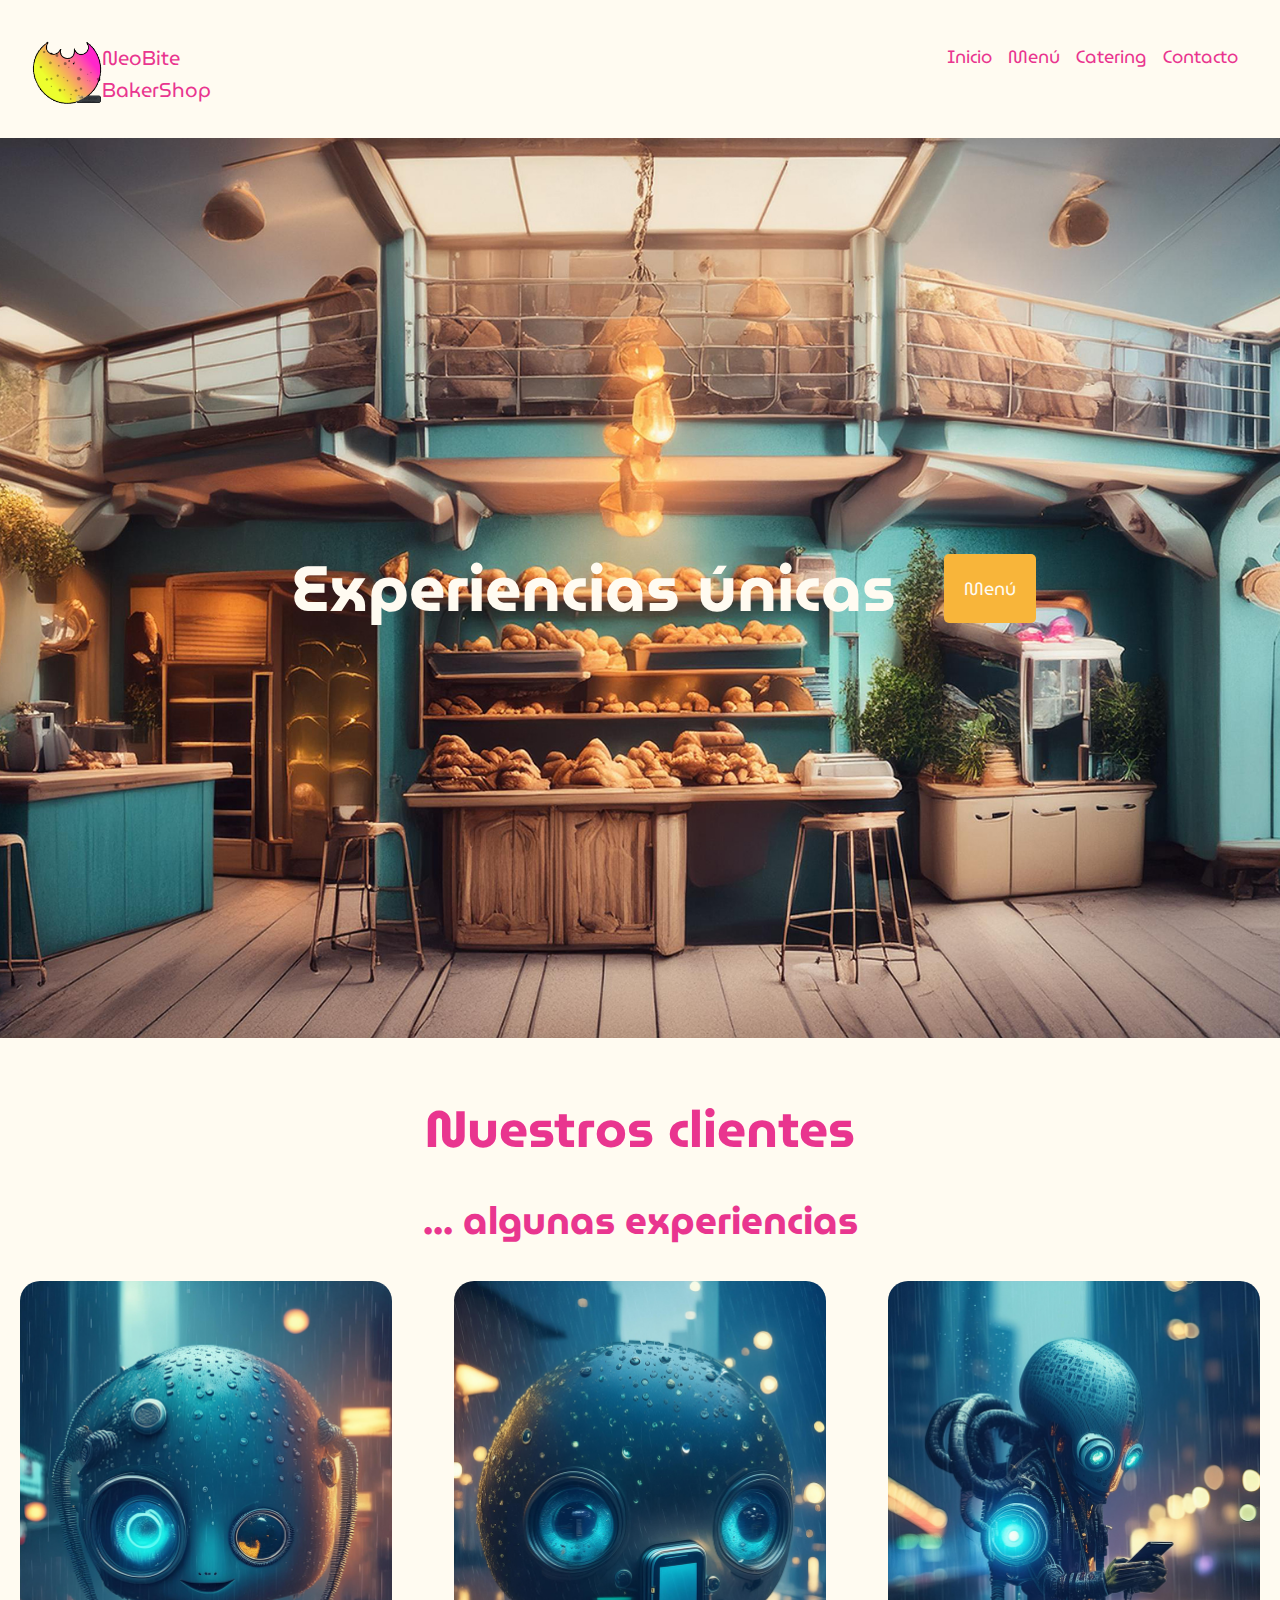
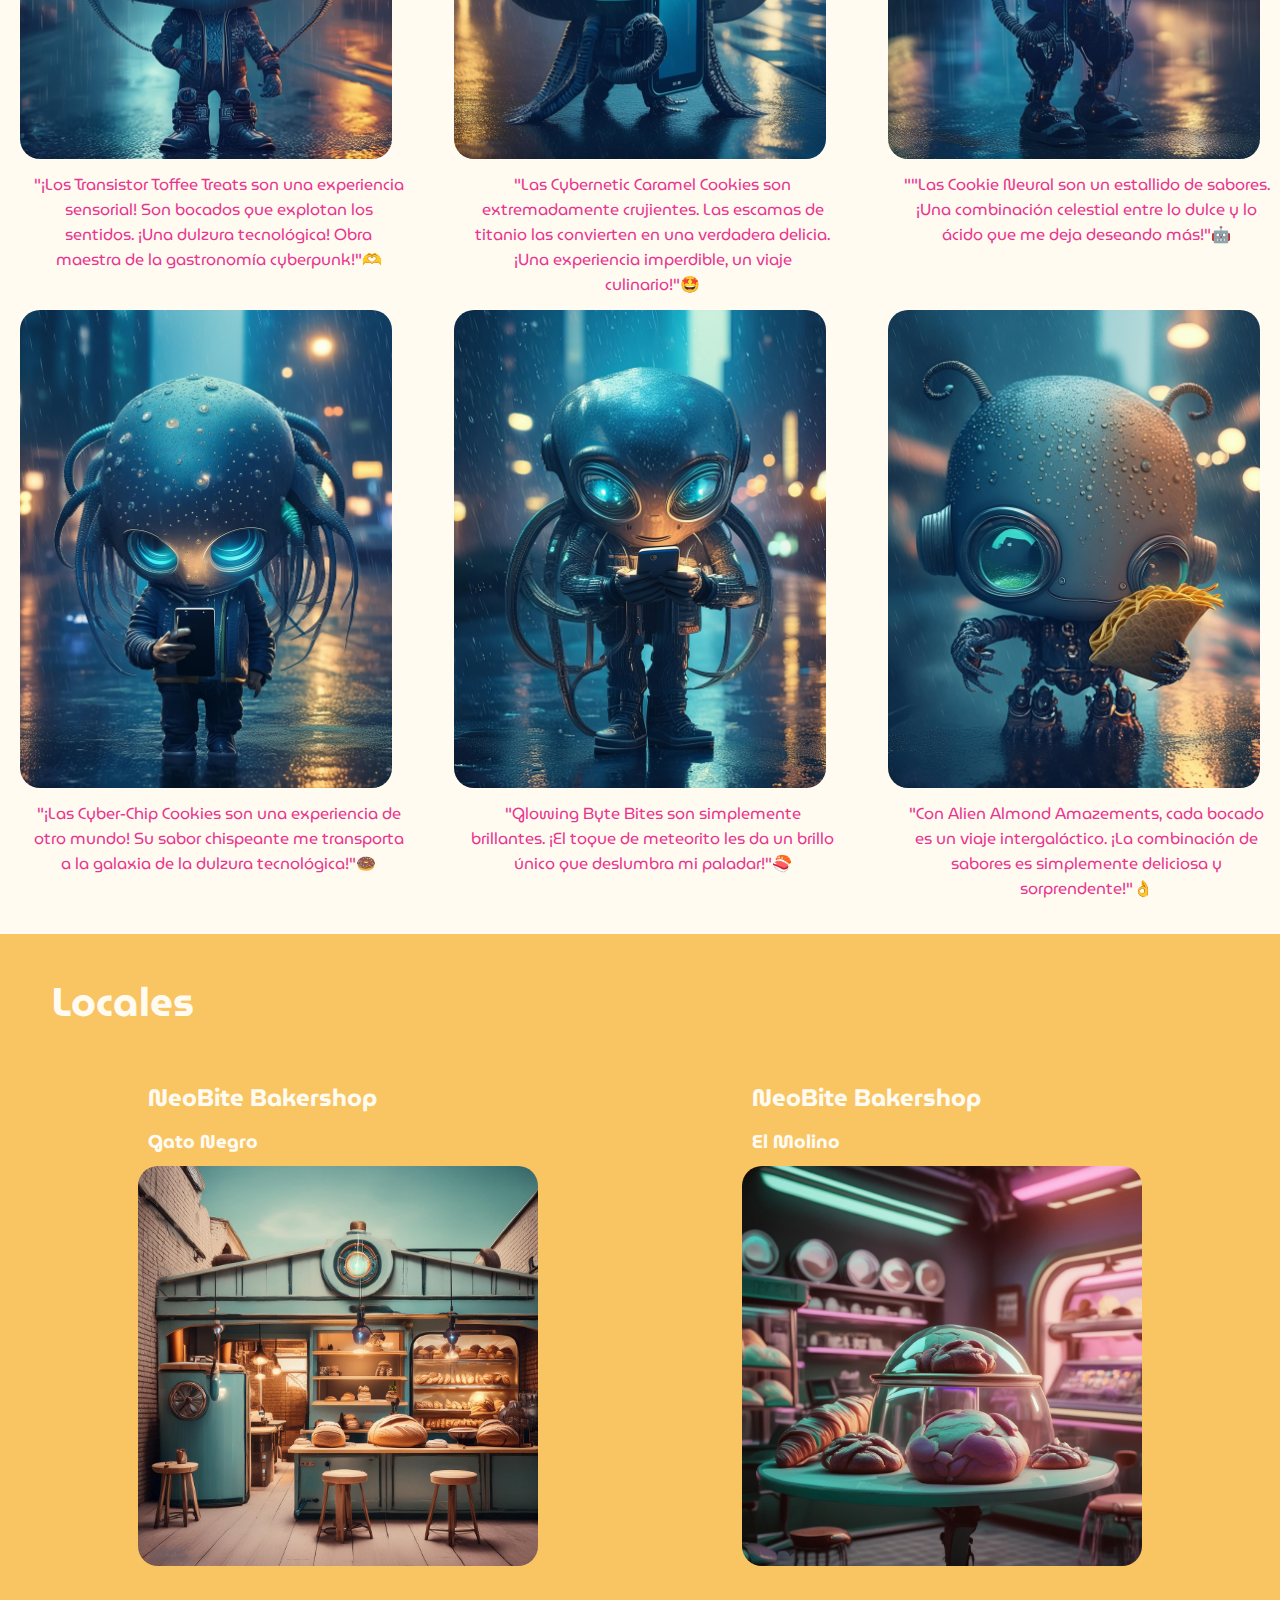
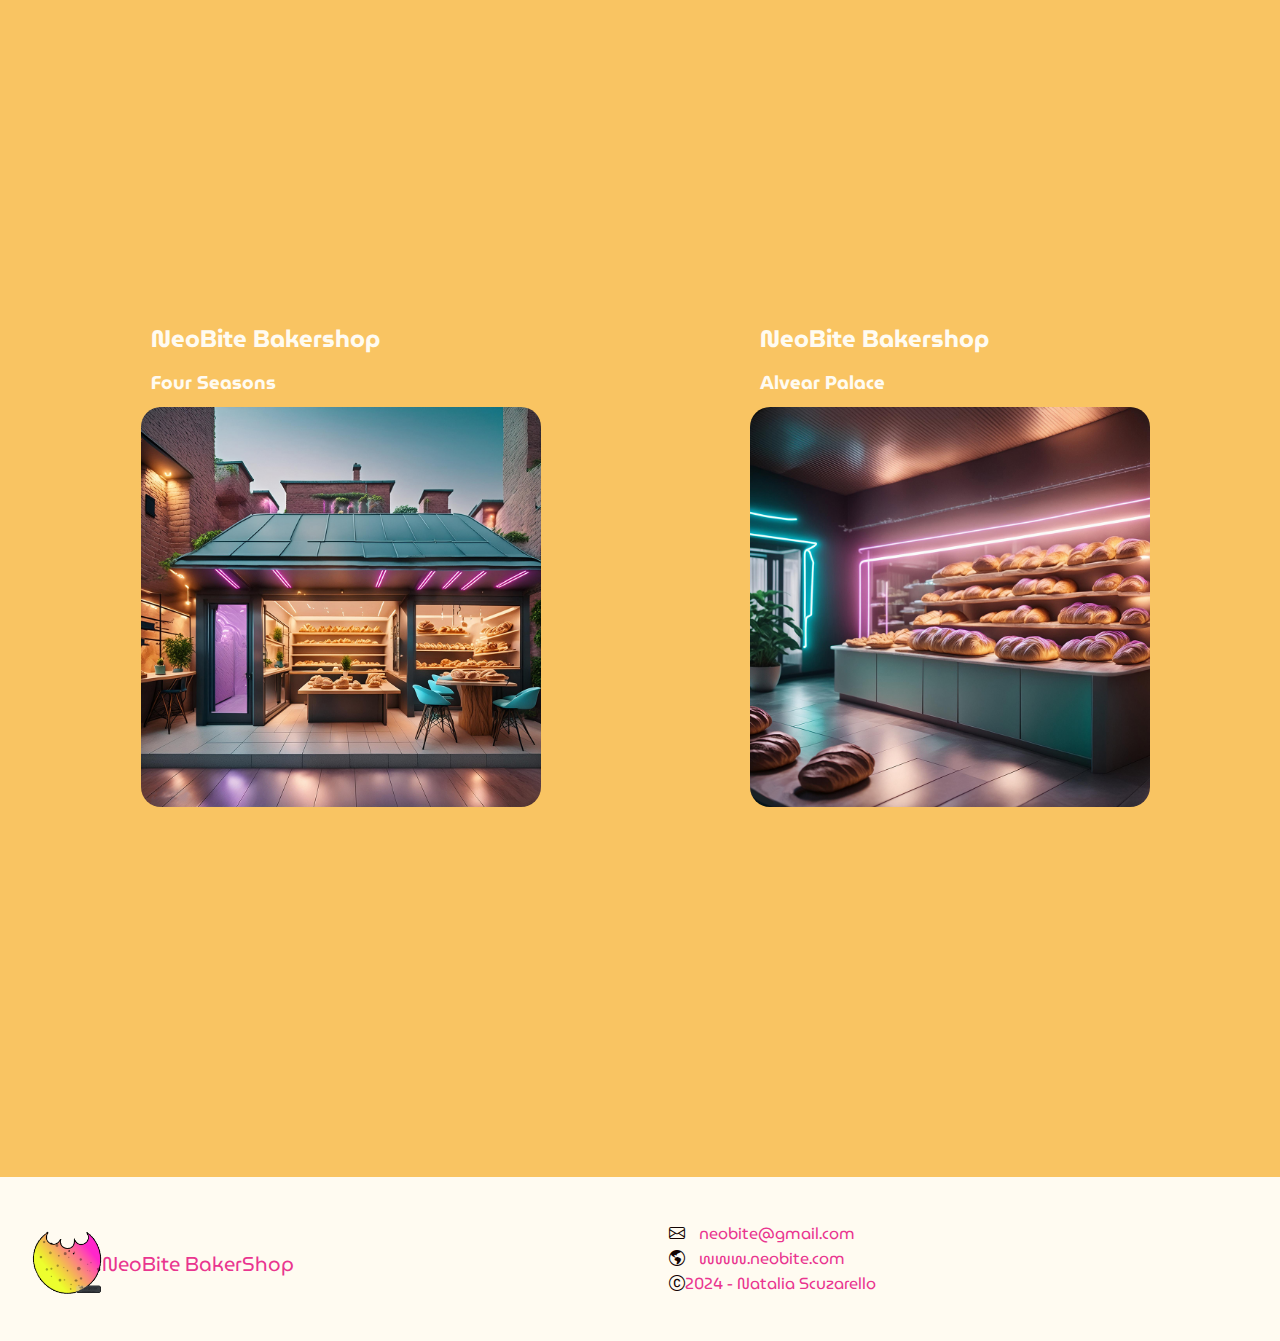
<file: index.html>
<!DOCTYPE html>
<html lang="es">
<!-- HEAD -->

<head>
    <meta charset="UTF-8">
    <meta name="viewport" content="width=device-width, initial-scale=1.0">

    <!-- boostrap icon -->
    <link rel="stylesheet" href="https://cdn.jsdelivr.net/npm/bootstrap-icons@1.11.3/font/bootstrap-icons.min.css">

    <!-- link css -->
    <link rel="stylesheet" href="./css/style.css">

    <!-- favicon -->
    <link rel="icon" href="/images/favicon.ico">
    <!-- para opera y modzila es sin punto el favicon -->
    <link rel="icon" href="favicon.ico">
    
    

    <!-- google fonts -->
    <link rel="preconnect" href="https://fonts.googleapis.com">
    <link rel="preconnect" href="https://fonts.gstatic.com" crossorigin>
    <link href="https://fonts.googleapis.com/css2?family=MuseoModerno:ital,wght@0,100..900;1,100..900&display=swap"
        rel="stylesheet">

    <!--Titulo  -->
    <title>HOME – NEOBITE</title>
</head>
<!-- BODY -->

<body>
    <!-- HEADER -->
    <header>
        <!-- GIF -->
        <div class="container-logo-span">
            <img class="logo" src="./images/icons/AstroBite.gif" alt="" height="70"><span class="logo-span">NeoBite
                BakerShop</span>
        </div>
        <button id="abrir" class="abrir-menu"><i class="bi-list"></i></button>
        <!-- barra navegacion -->
        <nav class="nav" id="nav">
            <button id="cerrar" class="cerrar-menu"><i class="bi bi-x"></i></button>
            <ul class="nav-list">
                <li><a href="./index.html">Inicio</a></li>
                <li><a href="./templates/menu.html">Menú</a></li>
                <li><a href="./templates/catering.html">Catering</a></li>
                <li><a href="./templates/contacto.html">Contacto</a></li> 
            </ul>
        </nav>
    </header>

    <!-- MAIN -->
    <main>
        <section>
            <!-- slider background -->
            <div class="container-imag-background">
                <img class="c-b-i" src="./images/footage/inicio_slider/inicio_slider1.jpg" alt="slider">
                <img class="c-b-i" src="./images/footage/inicio_slider/inicio_slider2.jpg" alt="slider">
                <img class="c-b-i" src="./images/footage/inicio_slider/inicio_slider3.jpg" alt="slider">
                <img class="c-b-i" src="./images/footage/inicio_slider/inicio_slider4.jpg" alt="slider">
                <h1 class="heading">Experiencias únicas</h1>

                <!-- Contenedor del botón "Menú" -->
                <div class="menu-button-container">
                    <a href="./templates/menu.html" class="menu-button">Menú</a>
                </div>
            </div>
        </section>

        <!-- Nuestros Clientes -->
        <section id="nuest-clientes">
            <!-- titulo -->
            <h2 class="nuest-clientes">Nuestros clientes</h2>
            <h3 class="nuest-clientes">... algunas experiencias</h3>

            <div class="contai">

                <!-- cliente 1 -->
                <div class="cliente-item">
                    <div class="client-img">
                        <img src="./images/footage/walles/walle.jpg" alt="" class="clie-item-img">
                        <div class="clie-item-detail">
                            <p class="clie-item-detail-title">ZARO CYBER 8</p>
                            <p class="clie-item-detail-subtitle">Transistor Toffee Treats</p>
                        </div>
                    </div>
                    <div class="testimonio">
                        <p>"¡Los Transistor Toffee Treats son una experiencia sensorial! Son bocados que explotan los
                            sentidos. ¡Una dulzura tecnológica! Obra maestra de la gastronomía cyberpunk!"🫶</p>
                    </div>
                </div>

                <!-- cliente 2 -->
                <div class="cliente-item">
                    <div class="client-img">
                        <img src="./images/footage/walles/walle1.jpg" alt="cliente" class="clie-item-img">
                        <div class="clie-item-detail">
                            <p class="clie-item-detail-title">NEO BYTE</p>
                            <p class="clie-item-detail-subtitle">Cyber Caramel Cookies</p>
                        </div>
                    </div>
                    <div class="testimonio">
                        <p>"Las Cybernetic Caramel Cookies son extremadamente crujientes. Las escamas de titanio las
                            convierten en una verdadera delicia. ¡Una experiencia imperdible, un viaje culinario!"🤩</p>
                    </div>
                </div>

                <!-- cliente 3 -->
                <!-- <div class="cliente-item">
                    <div class="client-img">
                        <img src="./images/footage/walles/walle2.jpg" alt="cliente" class="clie-item-img">
                        <div class="clie-item-detail">
                            <p class="clie-item-detail-title">DATA DIVA</p>
                            <p class="clie-item-detail-subtitle">Neon Nectarine Nibbles</p>
                        </div>
                    </div>
                    <div class="testimonio">
                        <p>"Las Neon Nectarine Nibblers son una revelación. El néctar fluorescente aporta
                            un sabor vibrante, ácido y fresco. ¡Aportan energía y luminosidad ventricular. Y me
                            revitaliza!."🧁</p>
                    </div>
                </div> -->

                <!-- cliente 4 -->
                <div class="cliente-item">
                    <div class="client-img">
                        <img src="./images/footage/walles/walle3.jpg" alt="cliente" class="clie-item-img">
                        <div class="clie-item-detail">
                            <p class="clie-item-detail-title">AURORO</p>
                            <p class="clie-item-detail-subtitle">Neural Cookies</p>
                        </div>
                    </div>
                    <div class="testimonio">
                        <p>""Las Cookie Neural son un estallido de sabores. ¡Una combinación celestial entre lo dulce y
                            lo ácido que me deja deseando más!"🤖</p>
                    </div>
                </div>

                <!-- cliente 5 -->
                <div class="cliente-item">
                    <div class="client-img">
                        <img src="./images/footage/walles/walle4.jpg" alt="cliente" class="clie-item-img">
                        <div class="clie-item-detail">
                            <p class="clie-item-detail-title">CODE 6</p>
                            <p class="clie-item-detail-subtitle">Cyber-Chips</p>
                        </div>
                    </div>
                    <div class="testimonio">
                        <p>"¡Las Cyber-Chip Cookies son una experiencia de otro mundo! Su sabor chispeante me transporta
                            a la galaxia de la dulzura tecnológica!"🍩</p>
                    </div>
                </div>

                <!-- cliente 6 -->
                <!-- <div class="cliente-item">
                    <div class="client-img">
                        <img src="./images/footage/walles/walle5.jpg" alt="cliente" class="clie-item-img">
                        <div class="clie-item-detail">
                            <p class="clie-item-detail-title">VIRTUAL- B3</p>
                            <p class="clie-item-detail-subtitle">Nano-Mint</p>
                        </div>
                    </div>
                    <div class="testimonio">
                        <p>"Nano-Mint Delight es una aventura refrescante en cada bocado. ¡Una combinación de menta y
                            dulzura que despierta mis sentidos!"👽</p>
                    </div>
                </div> -->

                <!-- cliente 7 -->
                <div class="cliente-item">
                    <div class="client-img">
                        <img src="./images/footage/walles/walle6.jpg" alt="cliente" class="clie-item-img">
                        <div class="clie-item-detail">
                            <p class="clie-item-detail-title">SW33T BOT</p>
                            <p class="clie-item-detail-subtitle">Glowing Byte</p>
                        </div>
                    </div>
                    <div class="testimonio">
                        <p>"Glowing Byte Bites son simplemente brillantes. ¡El toque de meteorito les da un brillo único
                            que deslumbra mi paladar!"🍣</p>
                    </div>
                </div>

                <!-- cliente 8 -->
                <div class="cliente-item">
                    <div class="client-img">
                        <img src="./images/footage/walles/walle8.jpg" alt="cliente" class="clie-item-img">
                        <div class="clie-item-detail">
                            <p class="clie-item-detail-title">ASTRAL 21</p>
                            <p class="clie-item-detail-subtitle">Alien Almond Amazements</p>
                        </div>
                    </div>
                    <div class="testimonio">
                        <p>"Con Alien Almond Amazements, cada bocado es un viaje intergaláctico. ¡La combinación de
                            sabores es simplemente deliciosa y sorprendente!"👌</p>
                    </div>
                </div>
            </div>
        </section>

        <!-- Locales contenedor -->
        <section class="section-loc">
            <h1>Locales</h1>
            <br>
            <div class="locales-contenedor">

                <div class="mapa">
                    <h2>NeoBite Bakershop</h2>
                    <h3>Gato Negro</h3>
                    <img class="imag-mapa" src="./images/footage/locales/inicio_local1.jpg" alt="local" width="400">
                    <iframe
                        src="https://www.google.com/maps/embed?pb=!1m18!1m12!1m3!1d1138.9205217959416!2d-58.39076796826919!3d-34.604691213107294!2m3!1f0!2f0!3f0!3m2!1i1024!2i768!4f13.1!3m3!1m2!1s0x95bccac168638181%3A0xbf85da27fe23193b!2sEl%20Gato%20Negro!5e0!3m2!1ses-419!2sar!4v1714668180121!5m2!1ses-419!2sar"
                        width="400" height="300" style="border:0;" allowfullscreen="" loading="lazy"
                        referrerpolicy="no-referrer-when-downgrade"></iframe>
                </div>

                <div class="mapa">
                    <h2>NeoBite Bakershop</h2>
                    <h3>El Molino</h3>
                    <img class="imag-mapa" src="./images/footage/locales/inicio_local2.jpg" alt="local" width="400">
                    <iframe
                        src="https://www.google.com/maps/embed?pb=!1m18!1m12!1m3!1d3283.824406532705!2d-58.391522174999004!3d-34.608601467555765!2m3!1f0!2f0!3f0!3m2!1i1024!2i768!4f13.1!3m3!1m2!1s0x95bccac2e6793b45%3A0xa711705f704e61fb!2sConfiter%C3%ADa%20del%20Molino!5e0!3m2!1ses-419!2sar!4v1714668148189!5m2!1ses-419!2sar"
                        width="400" height="300" style="border:0;" allowfullscreen="" loading="lazy"
                        referrerpolicy="no-referrer-when-downgrade"></iframe>
                </div>

                <div class="mapa">
                    <h2>NeoBite Bakershop</h2>
                    <h3>Four Seasons</h3>
                    <img class="imag-mapa" src="./images/footage/locales/inicio_local3.jpg" alt="local" width="400">
                    <iframe
                        src="https://www.google.com/maps/embed?pb=!1m18!1m12!1m3!1d2249.1511530819826!2d-58.38343875054572!3d-34.59132762007467!2m3!1f0!2f0!3f0!3m2!1i1024!2i768!4f13.1!3m3!1m2!1s0x95bccab07d3aa637%3A0xaf234d55e7f8d7ef!2sFour%20Seasons%20Hotel%20Buenos%20Aires!5e0!3m2!1ses-419!2sar!4v1714746678716!5m2!1ses-419!2sar"
                        width="400" height="300" style="border:0;" allowfullscreen="" loading="lazy"
                        referrerpolicy="no-referrer-when-downgrade"></iframe>
                </div>

                <div class="mapa">
                    <h2>NeoBite Bakershop</h2>
                    <h3>Alvear Palace</h3>
                    <img class="imag-mapa" src="./images/footage/locales/inicio_local4.jpg" alt="local" width="400">
                    <iframe
                        src="https://www.google.com/maps/embed?pb=!1m18!1m12!1m3!1d6485.377399886222!2d-58.39548705922214!3d-34.589481272029985!2m3!1f0!2f0!3f0!3m2!1i1024!2i768!4f13.1!3m3!1m2!1s0x95bccaa37c9450ad%3A0x9cdf7e292ed4c101!2sAlvear%20Palace%20Hotel!5e0!3m2!1ses-419!2sar!4v1714746405545!5m2!1ses-419!2sar"
                        width="400" height="300" style="border:0;" allowfullscreen="" loading="lazy"
                        referrerpolicy="no-referrer-when-downgrade"></iframe>
                </div>
            </div>
        </section>
    </main>
    <!-- Footer -->
    <footer>
        <div class="container-logo-span-footer">
            <img class="logo-footer" src="./images/icons/AstroBite.gif" alt="" height="70"><span class="logo-span-footer">NeoBite BakerShop</span>
            <div class="contacto">
                <ul>
                    <li><i class="bi bi-envelope"></i>
                        <a href="mailto:neobite@gmail.com">neobite@gmail.com</a></li>
                    <li><i class="bi bi-globe-americas"></i>
                        <a href="">www.neobite.com</a></li>
                    <li><i class="bi bi-c-circle"></i><span>2024 - Natalia Scuzarello</span></li>                
                </ul>
            </div>
        </div>
    </footer>
    <script src="/js/main.js"></script>
    <script src="../js/main.js"></script>
    <script src="./js/main.js"></script>    
</body>
</html>
</file>
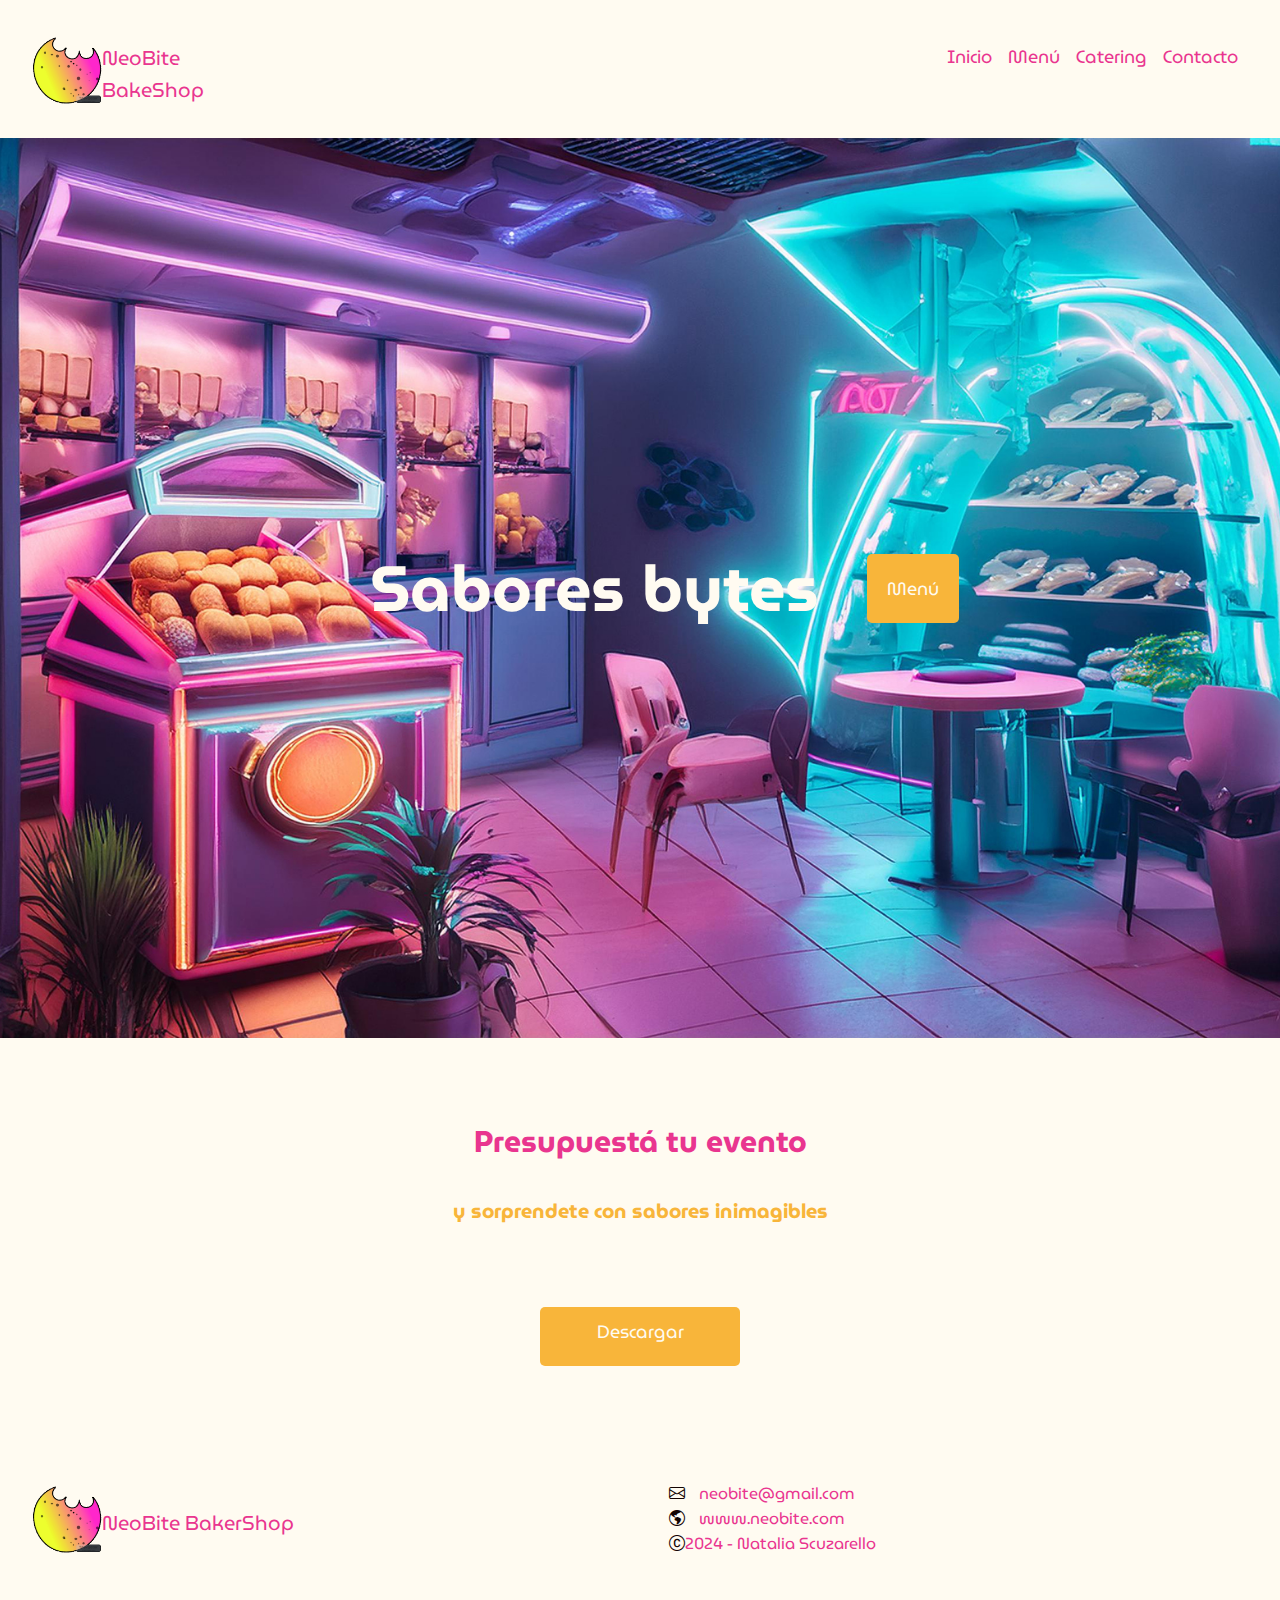
<file: templates/catering.html>
<!DOCTYPE html>
<html lang="es">

<head>
    <meta charset="UTF-8">
    <meta name="viewport" content="width=device-width, initial-scale=1.0">

    <!-- boostrap icon -->
    <link rel="stylesheet" href="https://cdn.jsdelivr.net/npm/bootstrap-icons@1.11.3/font/bootstrap-icons.min.css">

    <!-- link css -->
    <link rel="stylesheet" href="../css/style.css">

    <!-- favicon -->
    <link rel="icon" href="../favicon.ico">

    <!-- google fonts -->
    <link rel="preconnect" href="https://fonts.googleapis.com">
    <link rel="preconnect" href="https://fonts.gstatic.com" crossorigin>
    <link href="https://fonts.googleapis.com/css2?family=MuseoModerno:ital,wght@0,100..900;1,100..900&display=swap"
        rel="stylesheet">

    <!--titulo pag  -->
    <title>Catering</title>
</head>

<body>
    <header>
        <!-- GIF -->
        <div class="container-logo-span">
            <img class="logo" src="../images/icons/AstroBite.gif" alt="" height="70"><span class="logo-span">NeoBite
                BakeShop</span>
        </div>
        <button id="abrir" class="abrir-menu"><i class="bi-list"></i></button>
        <!-- barra navegacion -->
        <nav class="nav" id="nav">
            <button id="cerrar" class="cerrar-menu"><i class="bi bi-x"></i></button>
            <ul class="nav-list">
                <li><a href="../index.html">Inicio</a></li>
                <li><a href="../templates/menu.html">Menú</a></li>
                <li><a href="../templates/catering.html">Catering</a></li>
                <li><a href="../templates/contacto.html">Contacto</a></li>
            </ul>
        </nav>
    </header>
    <main>
        <section>
            <!-- slider background -->
            <div class="container-imag-background">
                <img class="c-b-i" src="../images/footage/catering_slider/catering_slider1.jpg" alt="catering-slider">
                <img class="c-b-i" src="../images/footage/catering_slider/catering_slider2.jpg" alt="catering-slider">
                <img class="c-b-i" src="../images/footage/catering_slider/catering_slider3.jpg" alt="catering-slider">
                <img class="c-b-i" src="../images/footage/catering_slider/catering_slider4.jpg" alt="catering-slider">
                <h1 class="heading">Sabores bytes</h1>
                <!-- Contenedor del botón "Menú" -->
                <div class="menu-button-container">
                    <a href="../templates/menu.html" class="menu-button">Menú</a>
                </div>
            </div>
        </section>
        <section>
            <div class="catering-container">
                <div class="catering-presupuesto">
                    <h3>Presupuestá tu evento</h3>
                    <h4>y sorprendete con sabores inimagibles</h4>
                    <a href="../images/CATERING.pdf" download="" class="menu-button-descargar">Descargar</a>
                </div>
            </div>
        </section>
    </main>
    <!-- FOOTER -->
    <footer>
        <div class="container-logo-span-footer">
            <img class="logo-footer" src="../images/icons/AstroBite.gif" alt="" height="70"><span
                class="logo-span-footer">NeoBite BakerShop</span>
            <div class="contacto">
                <ul>
                    <li><i class="bi bi-envelope"></i>
                        <a href="mailto:neobite@gmail.com">neobite@gmail.com</a>
                    </li>
                    <li><i class="bi bi-globe-americas"></i>
                        <a href="">www.neobite.com</a>
                    </li>
                    <li><i class="bi bi-c-circle"></i><span>2024 - Natalia Scuzarello</span></li>
                </ul>
            </div>
        </div>
    </footer>
    <script src="../js/main.js"></script>
</body>

</html>
</file>
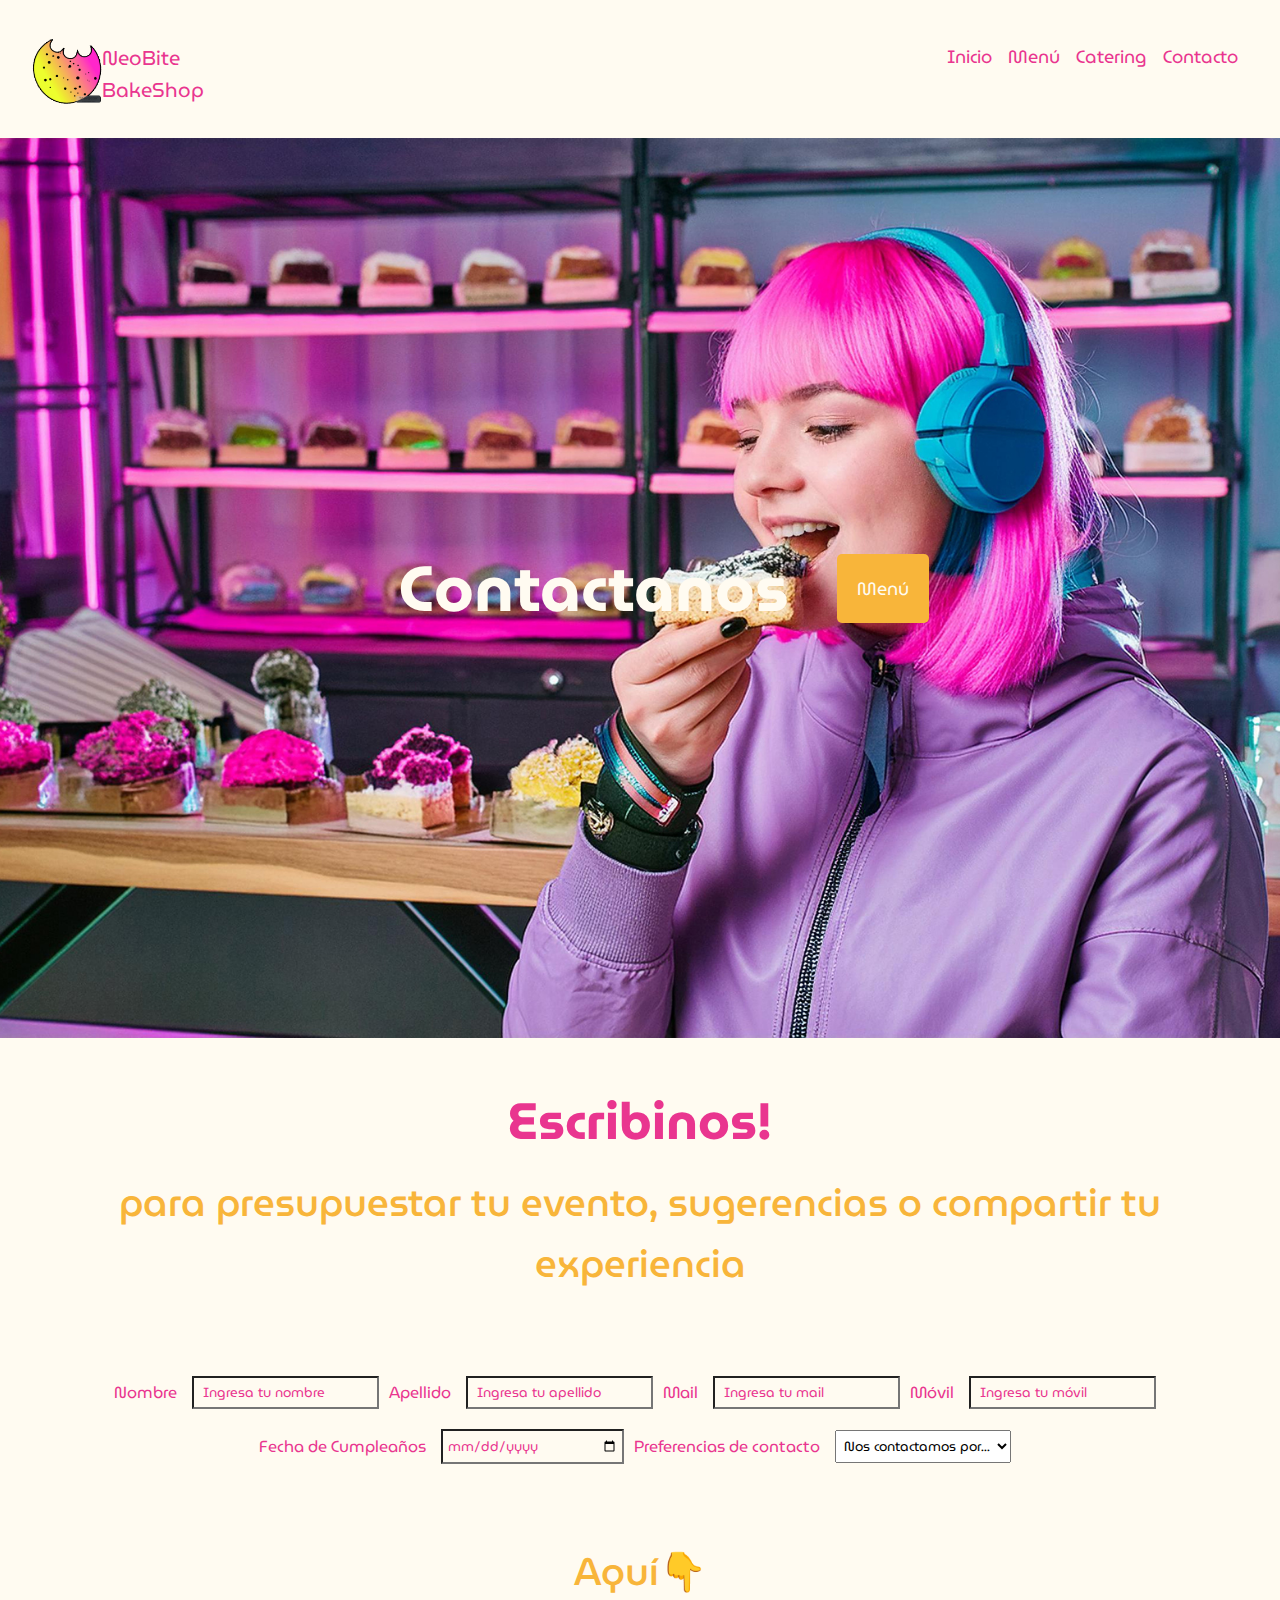
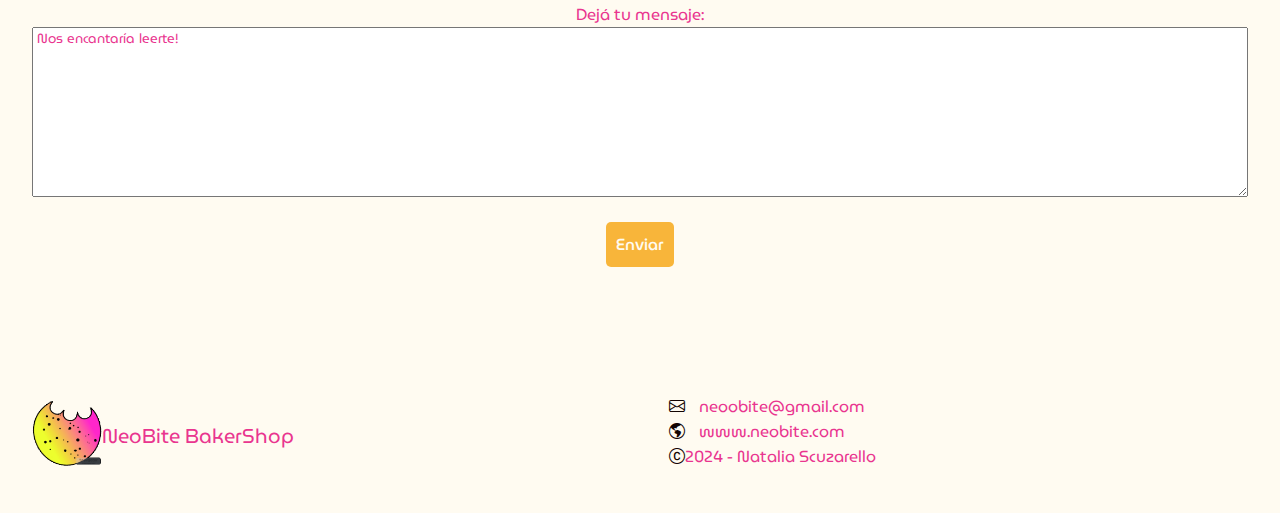
<file: templates/contacto.html>
<!DOCTYPE html>
<html lang="es">
<head>
    <meta charset="UTF-8">
    <meta name="viewport" content="width=device-width, initial-scale=1.0">

    <!-- boostrap icon -->
    <link rel="stylesheet" href="https://cdn.jsdelivr.net/npm/bootstrap-icons@1.11.3/font/bootstrap-icons.min.css">

    <!-- link css -->
    <link rel="stylesheet" href="../css/style.css">

    <!-- favicon -->
    <link rel="icon" href="./favicon.ico">
    <link rel="icon" href="../images/favicon.ico">

    <!-- google fonts -->
    <link rel="preconnect" href="https://fonts.googleapis.com">
    <link rel="preconnect" href="https://fonts.gstatic.com" crossorigin>
    <link href="https://fonts.googleapis.com/css2?family=MuseoModerno:ital,wght@0,100..900;1,100..900&display=swap"
        rel="stylesheet">

    <!-- titulo pag -->
    <title>Contacto</title>
</head>

<body>
    <header>
        <!-- GIF -->
        <div class="container-logo-span">
            <img class="logo" src="../images/icons/AstroBite.gif" alt="" height="70"><span class="logo-span">NeoBite
                BakeShop</span>
        </div>
        <button id="abrir" class="abrir-menu"><i class="bi-list"></i></button>
        <!-- barra navegacion -->
        <nav class="nav" id="nav">
            <button id="cerrar" class="cerrar-menu"><i class="bi bi-x"></i></button>
            <ul class="nav-list">
                <li><a href="../index.html">Inicio</a></li>
                <li><a href="../templates/menu.html">Menú</a></li>
                <li><a href="../templates/catering.html">Catering</a></li>
                <li><a href="../templates/contacto.html">Contacto</a></li>
            </ul>
        </nav>
    </header>
    <main>
        <!-- BANNER -->
        <section>
            <!-- slider background -->
            <div class="container-imag-background">
                <img class="c-b-i" src="../images/footage/contacto_slider/contacto_slider1.jpg" alt="slider-contacto">
                <img class="c-b-i" src="../images/footage/contacto_slider/contacto_slider2.jpg" alt="slider-contacto">
                <img class="c-b-i" src="../images/footage/contacto_slider/contacto_slider4.jpg" alt="slider-contacto">
                <img class="c-b-i" src="../images/footage/contacto_slider/contacto_slider5.jpg" alt="slider-contacto">
                <h1 class="heading">Contactanos</h1>

                <!-- Contenedor del botón "Menú" -->
                <div class="menu-button-container">
                    <a href="../templates/menu.html" class="menu-button">Menú</a>
                </div>
            </div>
        </section>

        <!-- FORMULARIO -->
        <section id="form-wrapper">
            <h3>Escribinos!</h3>
            <h4>para presupuestar tu evento, sugerencias o compartir tu experiencia</h4>
            <br>
            <br>


            <form action="." method="GET" class="formRegister" id="formRegister">
                <div id="datos">
                    <!-- Nombre -->
                    <div class="form-control">
                        <label for="firstname">Nombre</label>
                        <input type="text" name="firstname" id="firstname" placeholder="Ingresa tu nombre">
                        <div class="error" id="error-firstname"></div>
                    </div>

                    <!-- Apellido -->
                    <div class="form-control">
                        <label for="lastname">Apellido</label>
                        <input type="text" name="lastname" id="lastname" placeholder="Ingresa tu apellido" required>
                        <div class="error" id="error-lastname"></div>
                    </div>


                    <!-- Mail -->
                    <div class="form-control">
                        <label for="email">Mail</label>
                        <input type="email" name="email" id="email" placeholder="Ingresa tu mail">
                        <div class="error" id="error-email"></div>
                    </div>

                    <!-- Móvil -->
                    <div class="form-control">
                        <label for="movil">Móvil</label>
                        <input type="number" name="movil" id="movil" placeholder="Ingresa tu móvil">
                        <div class="error" id="error-movil"></div>
                    </div>

                    <!-- Fecha de Cumpleaños -->
                    <div class="form-control">
                        <label for="birthdate">Fecha de Cumpleaños</label>
                        <input type="date" name="birthdate" id="birthdate" required>
                        <div class="error" id="error-birthdate"></div>
                    </div>

                    <!-- Preferencias contacto -->
                    <div class="form-control">
                        <label for="prefe-contacto">Preferencias de contacto</label>
                        <select name="prefe-contacto" id="prefe-contacto" class="form-select" required>
                            <option value="select">Nos contactamos por...</option>
                            <option value="wa">WhatsApp</option>
                            <option value="ma">Mail</option>
                            <option value="te">Telefo</option> 
                        </select>
                        <div class="error" id="error-prefe-contacto"></div>
                    </div>
                </div>
                <br>
                <div class="emoticon">
                    <h4>Aquí</h4>
                </div>
                <div class="forlumario-section"></div>

                <div class="form-control-textarea-container">
                    <p><label for="mensaje">Dejá tu mensaje:</label></p>
                    <textarea id="mensaje" name="mensaje" rows="8" cols="60"
                        placeholder="Nos encantaría leerte!"></textarea>
                    <br>
                    <!-- botón enviar -->
                    <div class="form-control-boton-enviar">
                        <input type="submit" value="Enviar">
                    </div>
                    <br>
                    <!-- no funciona el mensaje despues de enviar el formulario -->
                    <div id="mensaje-enviado" class="mensaje-enviado oculto">Gracias por contactarnos!!!</div>
                    <br>
                </div>
            </form>
        </section>
    </main>
    <!-- FOOTER -->
    <footer>
        <div class="container-logo-span-footer">
            <img class="logo-footer" src="../images/icons/AstroBite.gif" alt="" height="70"><span
                class="logo-span-footer">NeoBite BakerShop</span>
            <div class="contacto">
                <ul>
                    <li><i class="bi-envelope"></i>
                        <a href="mailto:neobite@gmail.com">neoobite@gmail.com</a>
                    </li>
                    <li><i class="bi-globe-americas"></i>
                        <a href="">www.neobite.com</a>
                    </li>
                    <li><i class="bi-c-circle"></i><span>2024 - Natalia Scuzarello</span></li>
                </ul>
            </div>
        </div>
    </footer>
    <script src="../js/main.js"></script>
</body>
</html>
</file>
<file: css/style.css>
:root {
    --primary-color: #F8B53A;
    --secondary-color: #E9358F;
    --third-color: #35E9E9;
    --forth-color: #94D1DB;
    --fiveth-color: #F9C8D3;
    --bg-color: #FFFBF1;
    --bg-color-yellow: #F9C462;
    --bg-black-color: #130402;
}

* {
    margin: 0px;
    padding: 0px;
    box-sizing: border-box;
    font-family: "MuseoModerno", sans-serif;
}


/* Scrollbar */
@media(min-width: 600px) {
    ::-webkit-scrollbar {
        width: 18px;
    }

    ::-webkit-scrollbar-thumb {
        background-color: var(--secondary-color);
        border-radius: 5px;
    }

    ::-webkit-scrollbar-track {
        background-color: #FFFBF1;
    }
}

body {
    background-color: var(--bg-color);
}

/* Queries */

@media screen and (min-width:1024) {
    h2 {
        font-size: 4vw;
    }

    h3 {
        font-size: 3vw;
    }

}

@media screen and (min-width: 768px) and (max-width: 1023px) {
    h2 {
        font-size: 4vw;
    }

    h3 {
        font-size: 3vw;
    }
}


@media screen and (max-width: 767px) {
    h2 {
        font-size: 4vw;
    }

    h3 {
        font-size: 3vw;
    }
}


/* Logo nav */
header {
    display: flex;
    align-items: flex-start;
    justify-content: space-between;
    padding: 2rem;
    width: 100%;
    background-color: var(--bg-color);
    position: relative;
}

.container-logo-span {
    display: flex;
    justify-content: space-between;
    align-items: center;
    color: var(--secondary-color);
    justify-content: left;
}

.logo {
    max-width: 5rem;
    align-items: flex-start;
}

.logo-span {
    font-size: 20px;
    font-weight: 500px;
    margin-top: 10px;
}

.bi-list {
    font-size: 2.25rem;
}

.bi-x {
    font-size: 2.25rem;
    padding-right: 10px;
}

/* el problema esta aca */
.nav {
    /* position: absolute; */
    top: 100%;
    left: 0;
    width: 100%;
    padding: 10px;
    box-sizing: border-box;
    /* display: none; */
    height: 100%;
}

.nav-list {
    display: flex;
    justify-content: flex-end;
    list-style-type: none;
    gap: 1rem;
}

.nav-list li a {
    text-decoration: none;
    color: var(--secondary-color);
    font-size: 2vh;
    text-align: right;
}

/* otra idea maravillosa que no funcionó pero
quedé bien igual (digamos) */

nav-list li a:visited {
    color: var(--bg-color);
}

.nav-list li a:hover {
    color: var(--third-color);
}

nav-list li a.active {
    color: var(--fiveth-color);

}

.abrir-menu,
.cerrar-menu {
    display: none;
}

.abrir-menu,
.cerrar-menu {
    border: 0;
    font-size: 1.25 rem;
    background-color: var(--bg-color);
    cursor: pointer;
}

@media screen and (max-width: 600px) {

    .abrir-menu,
    .cerrar-menu {
        display: block;
        border: 0;
        font-size: 1.25rem;
        background-color: transparent;
        cursor: pointer;
    }

    .abrir-menu {
        color: var(--primary-color);
        background-color: var(--bg-color);
    }

    .cerrar-menu {
        color: var(--secondary-color);
    }

    .nav {
        opacity: 0;
        visibility: hidden;
        display: flex;
        flex-direction: row;
        align-items: center;
        gap: 1rem;
        position: absolute;
        top: 0;
        right: 0;
        background-color: var(--primary-color);
        padding: 2rem;
        box-shadow: 0 0 0 100vmax rgba(0, 0, 0, 0.05);
    }

    .nav.visible {
        opacity: 1;
        visibility: visible;
        align-items: center;
        display: flex;
        font-size: 10px;
    }

    .nav-list {
        display: flex;
        justify-content: flex-end;
        list-style-type: none;
        flex-direction: row;
        align-items: center;
        /* align-items: end; */
        gap: 1rem;

    }

    .nav-list li a {
        text-decoration: none;
        color: var(--secondary-color);
    }
}

/* Slider background  */
.container-imag-background {
    height: 100vh;
    width: 100% !important;
    position: relative;
    display: flex;
    justify-content: center;
    align-items: center;
}

@keyframes fade {
    0% {
        opacity: 1;
    }

    25% {
        opacity: 0;
    }

    50% {
        opacity: 0;
    }

    75% {
        opacity: 0;
    }

    100% {
        opacity: 1;
    }
}

/* clase de la imagen del background slider */
.c-b-i {
    width: 100%;
    height: 100%;
    object-fit: cover;
    -o-object-fit: cover;
    position: absolute;
    /* top:0; */
    left: 0;
    animation: fade 12s ease-in-out infinite alternate;
}

img:nth-of-type(1) {
    animation-delay: 0s;
}

img:nth-of-type(2) {
    animation-delay: 3s
}

img:nth-of-type(3) {
    animation-delay: 6s;
}

img:nth-of-type(4) {
    animation-delay: 9s;
}


@keyframes changeColor {
    0% {
        color: var(--primary-color)
    }

    20% {
        color: var(--bg-color);
    }

    40% {
        color: var(--forth-color);
    }

    60% {
        color: var(--fiveth-color);
    }

    80% {
        color: var(--bg-color);
    }

    100% {
        color: var(--third-color);
    }
}

.heading {
    font-size: 5vw;
    color: var(--bg-color);
    position: relative;
    padding: 3rem;
    z-index: 100;
    animation: changeColor 12s infinite;
}


.menu-button-container {
    display: flex;
    justify-content: center;
    gap: 2rem;
}

.menu-button {
    background-color: #F8B53A;
    color: var(--bg-color);
    padding: 20px 20px;
    font-size: 18px;
    border: none;
    border-radius: 5px;
    cursor: pointer;
    z-index: 300;
}

.menu-button-container a {
    text-decoration: none;
}

/* boton descargar */

.menu-button-descargar {
    display: flex;
    justify-content: center;
    align-items: center;
    background-color: #F8B53A;
    color: var(--bg-color);
    padding: 20px 20px;
    font-size: 18px;
    border: none;
    border-radius: 5px;
    cursor: pointer;
    max-width: 200px;
    z-index: 300;
    margin: auto;
}

h1 {
    transform: scale(1);
    transition: transform 0.3s ease;
}

/* todo muy lindo pero no logré q se desplace hacia la derecha */
h1:hover {
    transform: scaleX(1.1);
}


/* mapas locales  */

.section-loc {
    background-color: var(--bg-color-yellow);
    padding: 36px;
    color: var(--bg-color);
}

.section-loc h1 {
    font-size: 40px;
    margin-left: 1rem;
}

.locales-contenedor {
    display: flex;
    justify-content: space-around;
    flex-wrap: wrap;
    align-items: flex-start;

}

.locales-contenedor h2,
h3 {
    margin: 10px;
}

.mapa {
    width: calc(50%- 20px);
    margin: 10px;
    margin-bottom: 20px;
    max-width: 400px;
}

.mapa:last-child {
    margin-right: 0;
    border-radius: 20px;
}

.mapa iframe {
    width: 100%;
    border-radius: 20px;

}

.imag-mapa {
    width: 100%;
    border-radius: 20px;    
}

@media only screen and (max-width: 600px) {
    .locales-contenedor {
        flex-direction: column;
        align-items: center;
    }

    .mapa{
        width: calc(100%-20px);
        max-width: none;        
    }
}

h3 {
    font-family: "MuseoModerno", sans-serif;
}

/* Footer */
footer {
    display: flex;
    align-items: flex-start;
    justify-content: space-between;
    padding: 2rem;
    gap: 2rem;
    background-color: var(--bg-color);
    position: relative;
    overflow: auto;
}

.container-logo-span-footer {
    display: flex;
    justify-content: space-between;
    align-items: center;
    color: var(--secondary-color);
    min-height: 100px;
    width: 100%;

}

.logo-footer {
    max-width: 5rem;
}

.logo-span-footer {
    font-size: 20px;
    font-weight: 500px;
    margin-top: 10px;
}


.contacto {
    margin: auto;
    display: flex;
    text-decoration: none;
    align-items: center;
    /* justify-content: end;*/
}

.contacto ul {
    list-style: none;
    margin-left: 2px;
    align-items: end;
}

.contacto a {
    color: var(--secondary-color);
    padding: 10px;
    text-decoration: none;
    justify-content: end;
}

.bi-envelope,
.bi-globe-americas,
.bi-c-circle {
    color: var(--bg-black-color);
    font-weight: 400;
}


/* formulario contacto */

#datos {
    display: flex;
    flex-wrap: wrap;
    padding: 2rem;
    align-items: center;
    justify-content: center;
}

#datos .form-control {
    display: flex;
    align-items: center;
    margin-right: 10px;
    margin-bottom: 20px;
    
}

#datos .form-control label {
    margin-right: 15px;
    width: auto;
    text-align: right;
}

#datos .form-control input,
#datos .form-control select #datos.form-control textarea {
    flex: 1;
    padding: 4px;
    background-color: var(--bg-color);
    color: var(--secondary-color);
    max-width: 100%;
}

#datos .form-control input[type="date"] {
    color: var(--secondary-color);
    width: 183px;
}

#datos .form-control select {
    flex: 1;
    padding: 4px;
}

#datos input::placeholder {
    color: var(--secondary-color);
    padding-left: 5px;
}

#prefe-contacto select {
    flex: 1;
    margin: 0;
    background-color: var(--bg-color);
    max-width: 100%;
}

#form-wrapper {
    background-color: var(--bg-color);
    padding: 2rem;
}

#form-wrapper h3 {
    color: var(--secondary-color);
    text-align: center;
    font-size: 4vw;
}


#form-wrapper h4 {
    color: var(--primary-color);
    font-weight: 500;
    font-size: 3vw;
    text-align: center;
}

.form-control {
    color: var(--secondary-color);
    font-weight: 400;
}


#mensaje {
    color: var(--secondary-color);
    width: 100%;
}

.form-control-textarea-container {
    display: flex;
    flex-direction: column;
    color: var(--secondary-color);
    background-color: var(--bg-color);
    align-items: center;
    width: 100%;
}

.form-control textarea::placeholder {
    color: var(--secondary-color);
    padding-left: 5px;
    margin-top: 10px;
}

.form-control-boton-enviar [type=submit] {
    background-color: var(--primary-color);
    color: var(--bg-color);
    padding: 10px 10px;
    border: none;
    border-radius: 5px;
    cursor: pointer;
    font-weight: 500;
    font-size: 16px;
}

.boton-enviar {
    margin-left: 10px;
    color: var(--secondary-color);
    padding-bottom: 70px;
}

textarea::placeholder {
    color: var(--secondary-color);
    padding-left: 4px;
}


.emoticon h4 {
    background-color: var(--bg-color);
    color: var(--secondary-color);
    text-align: center;
    font-size: 20px;
}

.emoticon h4::after {
    content: '👇';
}

.formulario-section {
    display: flex;
    width: 100%;
    max-width: 600px;
    justify-content: center;
    align-items: center;
    background-color: var(--bg-color);
    color: var(--secondary-color);
}

/* esto del gracias x contactarnos despues de enviar el form no funciona  */
.oculto {
    display: none;
}

/* Catering */

.catering-container {
    background-color: var(--bg-color);
    padding: 50px;
    display: flex;
    justify-content: space-around;
    max-height: calc(100%-400px);
    height: 100%;
    gap: 3rem;
}

.catering-presupuesto {
    flex: 1;
    text-align: left;
    padding: 3rem;
    margin-bottom: 10px;
    padding-top: 10px;
    padding-bottom: 10px;
    max-height: calc(100%-400px);
    height: 100%;
}

.catering-image {
    flex: 1;
}

.catering-presupuesto h3 {
    color: var(--secondary-color);
    font-size: 30px;
    text-align: center;
    padding-top: 10px;
    padding-bottom: 10px;
}

.catering-presupuesto h4 {
    color: var(--primary-color);
    font-size: 20px;
    text-align: center;
    padding-top: 10px;
    padding-bottom: 60px;
}

.catering-presupuesto a {
    color: var(--bg-color);
    text-decoration: none;
    font-size: 18px;
    text-align: center;
    padding-top: 10px;
    margin-top: 20px;
}

/* Menú */

#menu-dulce {
    display: flex;
    justify-content: center;
    flex-wrap: wrap;
    background-color: var(--bg-color-yellow);
    padding-top: 60px;
    padding-bottom: 60px;
}

.torta {
    text-align: left;
    margin: 20px;
    max-width: 200px;
}

.imagenes-menu {
    max-width: 100%;
    border-radius: 20px;
}

.titulo-torta,
.descrip-torta {
    margin-top: 10px;
    margin-left: 10px;
    color: #FFFBF1;
}

.tarta {
    text-align: left;
    margin: 20px;
    max-width: 200px;
}

.imagen-contenedor {
    width: fit-content;
}

.imagen-contenedor img {
    transition: transform 0.3s ease;
}

.imagen-contenedor:hover img {
    transform: scale(1.2);
    cursor: pointer;
}


/* CLIENTES */
#nuest-clientes {
    text-align: center;
    background-color: var(--bg-color);
    padding: 10px;
}

#nuest-clientes h2 {
    margin-top: 40px;
    font-size: 4vw;
    text-align: center;
    gap: 2rem;
    color: var(--secondary-color);
}

#nuest-clientes h3 {
    font-size: 3vw;
    text-align: center;
    padding: 10px;
    color: var(--secondary-color);
    margin-bottom: 10px;
}

#nuest-clientes h2:hover,
h3:hover {
    transform: scale(1.4);
    cursor: pointer;
}

.contai {
    display: flex;
    justify-content: center;
    flex-wrap: wrap;
    color: var(--secondary-color);
    min-width: 100%;
    padding: 10px;
    box-sizing: border-box;    
}

.ciente-item {
    flex: 1 1 300px;
    max-width: 100%;
    box-sizing: border-box;
    display: flex;
    flex-direction: column;
    align-items: center;
    margin: 10px;   
    text-align: center; 
}

@media  (min-width: 768px){
    .contai {
        justify-content: space-between;
    }
    
    .cliente-item {
        width: 30%;
    }
}

.client-img {
    border-radius: 20px;
    overflow: hidden;
    position: relative;
    width: 100%;
    height: auto;
    cursor: pointer;
    transition: all 450ms;
    -webkit-transform-origin: center left;
    transform-origin: center left;
    box-sizing: border-box;
}

.clie-item-img {
    width: 100%;
    height: 100%;
    object-fit: cover;
    display: block;
}

.client-img:hover::before {
    content: "";
    position: absolute;
    top: 0;
    left: 0;
    width: 100%;
    height: 100%;
    background-color: rgba(238, 213, 70, 0.3);
    transition: opacity 0.3s ease;
}

.clie-item-detail {
    position: absolute;
    bottom: -100%;
    left: 0;
    width: 98%;
    color: var(--bg-color);
    text-align: center;
    opacity: 0;
    transition: bottom 0.3s ease;
    opacity: 0.3s ease;
    box-sizing: border-box;
}


.client-img:hover .clie-item-detail {
    bottom: 0;
    opacity: 1;
}

.testimonio p {
    width: 100%;
    margin-top: 20px;
    margin: 1vw;   
    text-align: center;
    box-sizing: border-box;
}

.clie-item-detail {
    margin: 0;
    padding: 10px 0;
}

.clie-item-detail-title p {
    font-size: 5vw;
    position: relative;
    top: -20px;
    margin-bottom: 10px;
}

.clie-item-detail-title::after {
    font-size: 5vw;
    content: '😊';
    max-height: 1em;
}

/* ------UNA IDEA MUY LINDA PERO QUE NO FUNCIONO---- */

/* .clie-item-detail-title::after {
    font-size: 18px;
    content: var(--emoticon);
}

:root {
    --emoticon-list: '😊', '😋', '😍', '😎', '🥳', '😄'; 
    --random-index: calc(random() * 6); 
    --emoticon: var(--emoticon-list) var(--random-index); 
} */

.clie-item-detail-title-subtitle p {
    font-size: 5vw;
    position: relative;
}

.clie-item-detail-subtitle::after {
    content: '❤️❤️';
}

/* Estilos específicos para pantallas móviles */
@media (max-width: 600px) {
    .client-img {
        width: 100%;
        height: auto;
    }

    .testimonio p {
        width: 100%;
        height: auto;
        margin-top: 10px;
        padding: 10px;
    }
}
</file>
